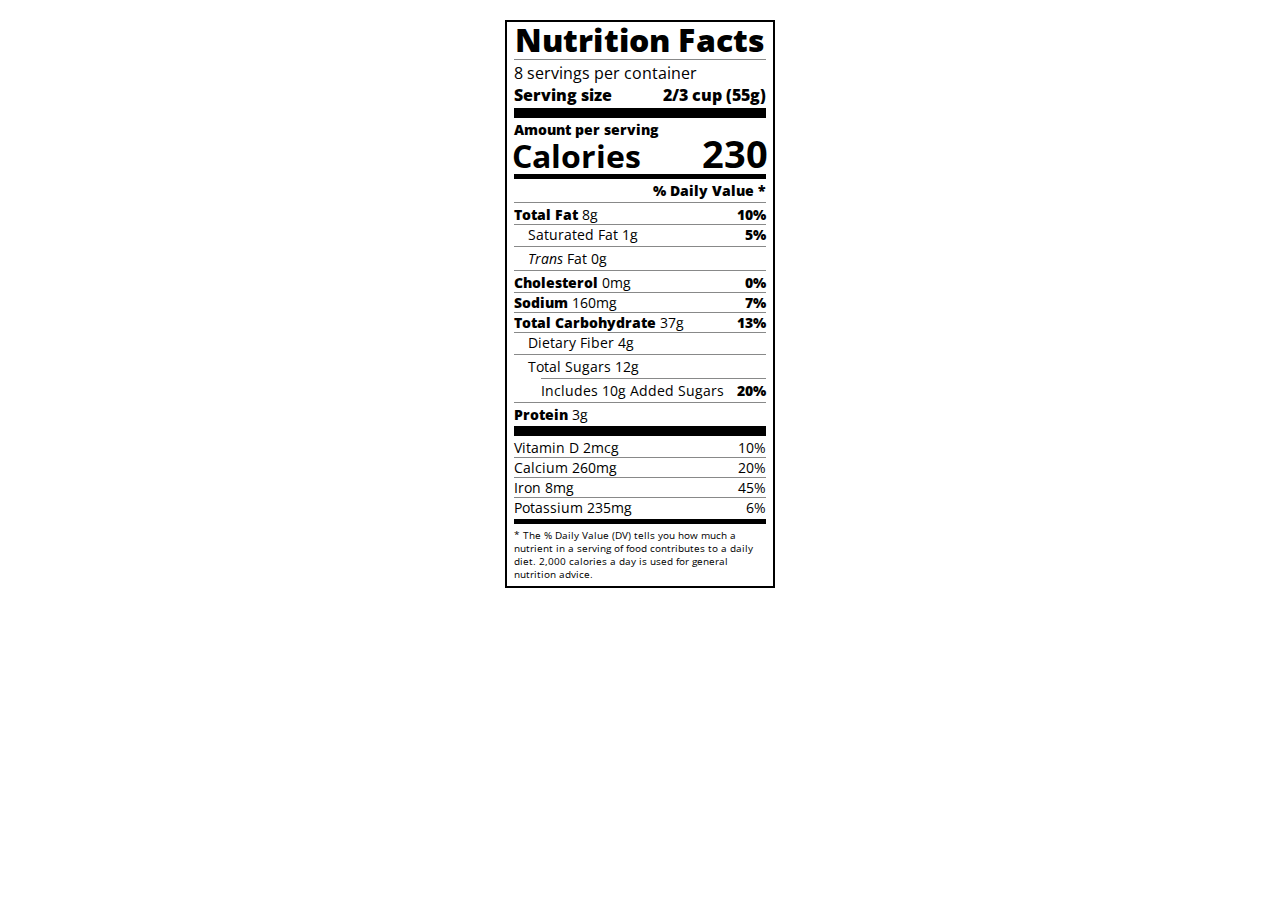
<file: NutritionLabel/index.html>
<!DOCTYPE html>
<html lang="en">
<head>
    <meta charset="UTF-8">
    <meta name="viewport" content="width=device-width, initial-scale=1.0">
    <title>NutritionLabel</title>
    <link href="https://fonts.googleapis.com/css?family=Open+Sans:400,700,800" rel="stylesheet">
  <link href="./styles.css" rel="stylesheet">
</head>
<body>
    <div class="label">
        <header>
          <h1 class="bold">Nutrition Facts</h1>
          <div class="divider"></div>
          <p>8 servings per container</p>
          <p class="bold">Serving size <span>2/3 cup (55g)</span></p>
        </header>
        <div class="divider large"></div>
        <div class="calories-info">
          <div class="left-container">
            <h2 class="bold small-text">Amount per serving</h2>
            <p>Calories</p>
          </div>
          <span>230</span>
        </div>
        <div class="divider medium"></div>
        <div class="daily-value small-text">
          <p class="bold right no-divider">% Daily Value *</p>
          <div class="divider"></div>
          <p><span><span class="bold">Total Fat</span> 8g</span> <span class="bold">10%</span></p>
          <p class="indent no-divider">Saturated Fat 1g <span class="bold">5%</span></p>
          <div class="divider"></div>
          <p class="indent no-divider"><span><i>Trans</i> Fat 0g</span></p>
          <div class="divider"></div>
          <p><span><span class="bold">Cholesterol</span> 0mg</span> <span class="bold">0%</span></p>
          <p><span><span class="bold">Sodium</span> 160mg</span> <span class="bold">7%</span></p>
          <p><span><span class="bold">Total Carbohydrate</span> 37g</span> <span class="bold">13%</span></p>
          <p class="indent no-divider">Dietary Fiber 4g</p>
          <div class="divider"></div>
          <p class="indent no-divider">Total Sugars 12g</p>
          <div class="divider double-indent"></div>
          <p class="double-indent no-divider">Includes 10g Added Sugars <span class="bold">20%</span></p>
          <div class="divider"></div>
          <p class="no-divider"><span><span class="bold">Protein</span> 3g</span></p>
          <div class="divider large"></div>
          <p>Vitamin D 2mcg <span>10%</span></p>
          <p>Calcium 260mg <span>20%</span></p>
          <p>Iron 8mg <span>45%</span></p>
          <p class="no-divider">Potassium 235mg <span>6%</span></p>
        </div>
        <div class="divider medium"></div>
        <p class="note">* The % Daily Value (DV) tells you how much a nutrient in a serving of food contributes to a daily
          diet. 2,000 calories a day is used for general nutrition advice.</p>
      </div>
    
</body>
</html>
</file>
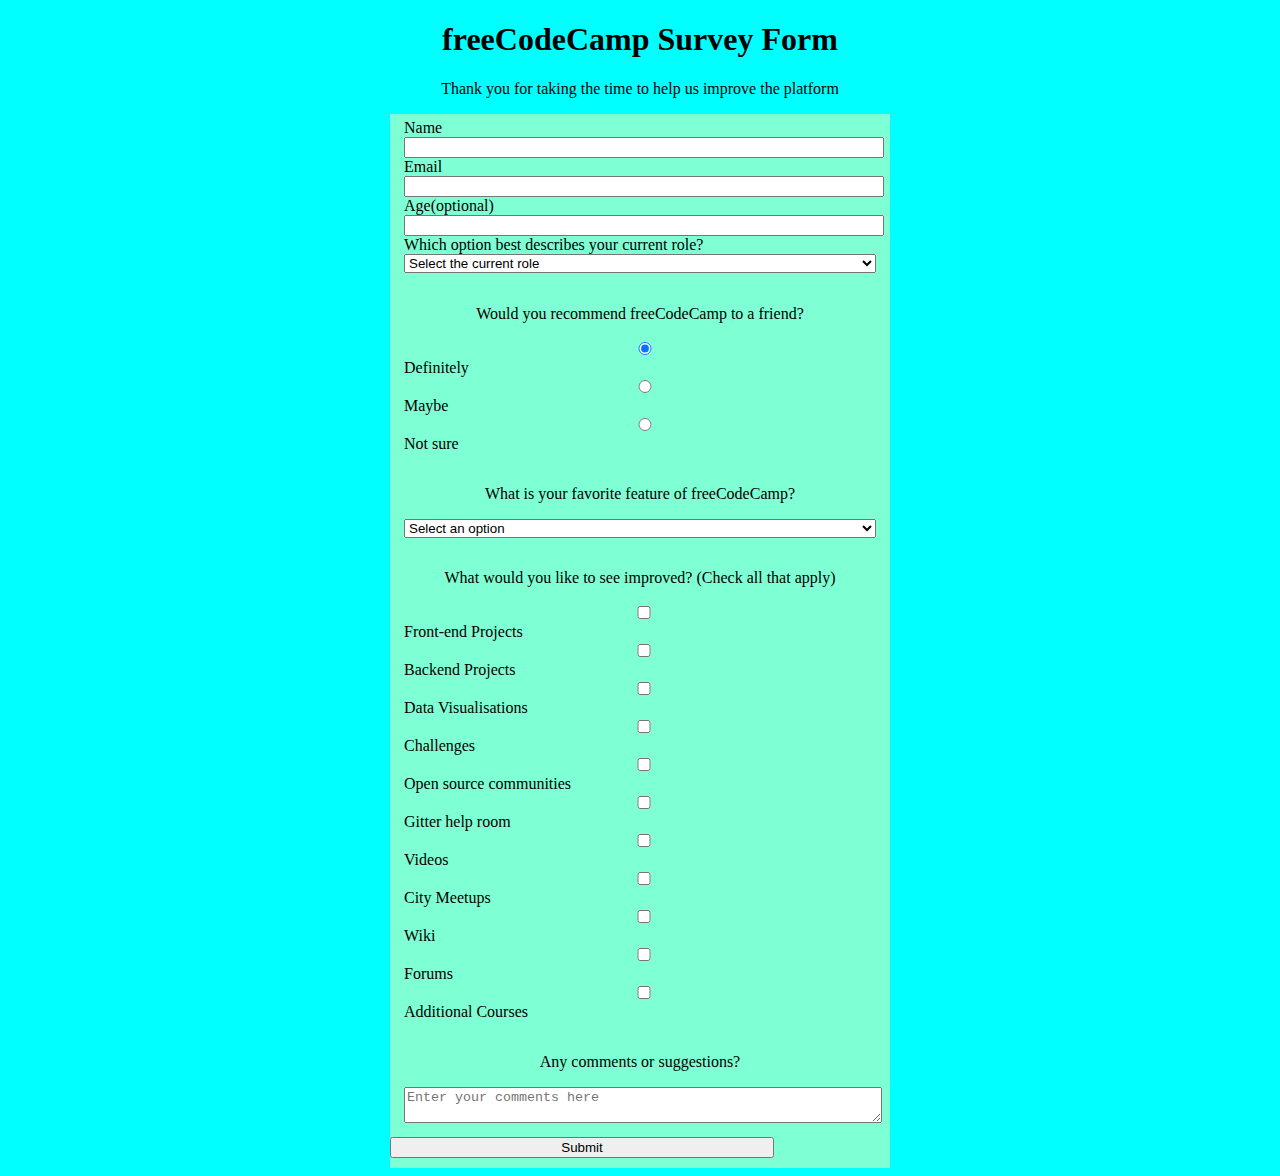
<file: Project1SurveyForm/index.html>
<!DOCTYPE html>
<html lang="en">
<head>
    <meta charset="UTF-8">
    <meta name="viewport" content="width=device-width, initial-scale=1.0">
    <link rel="stylesheet" href="styles.css">
    <title>Form</title>
</head>
<body>
    <h1>freeCodeCamp Survey Form</h1>
    <p>Thank you for taking the time to help us improve the platform</p>
   <form action="" >
    <fieldset>
        <label for="profile-name">Name <input id="profile-name" type="text" required></label>
        <label for="profile-email">Email <input id="profile-email" type="email"  required></label>
        <label for="profile-age">Age(optional) <input id="profile-age" type="number" ></label>
        <label for="">Which option best describes your current role?
            <select name="profile-job" id="profile-job">
                <option value="">Select the current role</option>
                <option value="1">Student</option>
                <option value="2">Full Time Job</option>
                <option value="3">Full Time Learner</option>
                <option value="4">Prefer not to say</option>
                <option value="5">Other</option>
            </select>       
        </label>
    </fieldset>
    <fieldset class="fieldtwo">
        <p>Would you recommend freeCodeCamp to a friend?</p>
        <label for="recmd-definitely"><input name="recmd" id="recmd-definitely" type="radio" checked>Definitely</label>
        <label for="recmd-maybe"><input name="recmd" id="recmd-maybe" type="radio">Maybe</label>
        <label for="recmd-notsure"><input name="recmd" id="recmd-notsure" type="radio">Not sure</label>
    </fieldset>
    <fieldset>
        <p>What is your favorite feature of freeCodeCamp?</p>
        <select name="fav-feature" id="fav-feature">
            <option value="">Select an option</option>
            <option value="1">Challenge</option>
            <option value="2">Projects</option>
            <option value="3">Community</option>
            <option value="4">Open source </option>
        </select>
    </fieldset>
    <fieldset>
        <p>What would you like to see improved? (Check all that apply)</p>
        <label for=""><input type="checkbox">Front-end Projects</label>
        <label for=""><input type="checkbox">Backend Projects</label>
        <label for=""><input type="checkbox">Data Visualisations</label>
        <label for=""><input type="checkbox">Challenges</label>
        <label for=""><input type="checkbox">Open source communities</label>
        <label for=""><input type="checkbox">Gitter help room</label>
        <label for=""><input type="checkbox">Videos</label>
        <label for=""><input type="checkbox">City Meetups</label>
        <label for=""><input type="checkbox">Wiki</label>
        <label for=""><input type="checkbox">Forums</label>
        <label for=""><input type="checkbox">Additional Courses</label>
    </fieldset>
    <fieldset>
        <p>Any comments or suggestions?</p>
        <textarea name="comments" id="comments" placeholder="Enter your comments here" ></textarea>
    </fieldset>
    <input type="submit">
   </form>

</body>
</html>
</file>
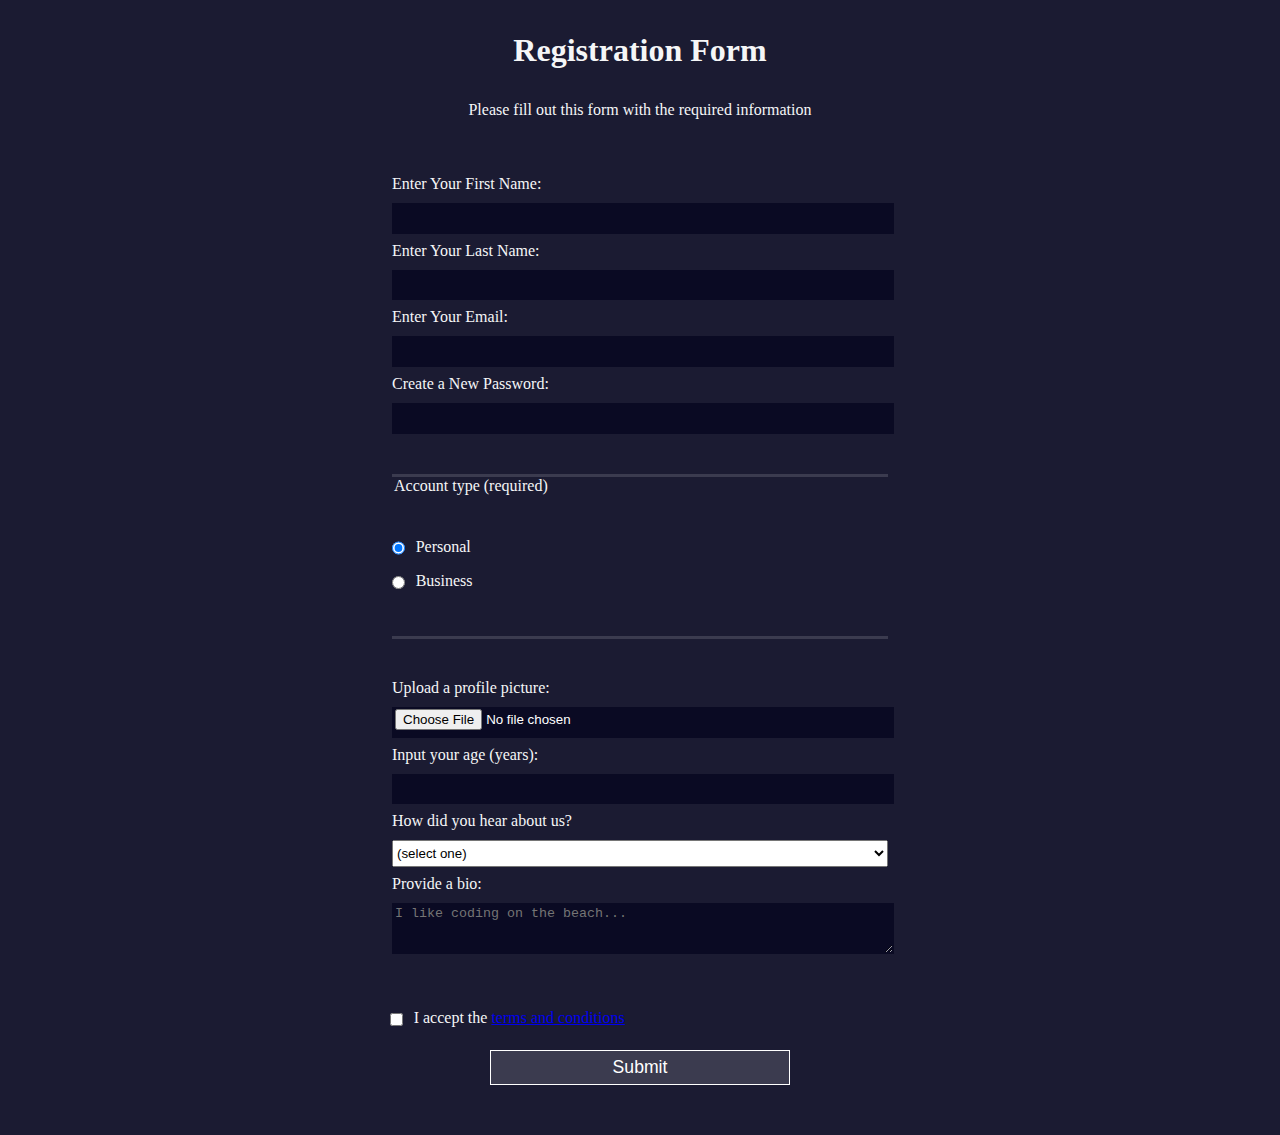
<file: RegistrationForm/index.html>
<!DOCTYPE html>
<html lang="en">
<head>
    <meta charset="UTF-8">
    <meta name="viewport" content="width=device-width, initial-scale=1.0">
    <title>Form</title>
    <link rel="stylesheet" href="styles.css">
</head>
<body>
    <h1>Registration Form</h1>
    <p>Please fill out this form with the required information</p>
    <form method="post" action='https://register-demo.freecodecamp.org'>
      <fieldset>
        <label for="first-name">Enter Your First Name: <input id="first-name" name="first-name" type="text" required /></label>
        <label for="last-name">Enter Your Last Name: <input id="last-name" name="last-name" type="text" required /></label>
        <label for="email">Enter Your Email: <input id="email" name="email" type="email" required /></label>
        <label for="new-password">Create a New Password: <input id="new-password" name="new-password" type="password" pattern="[a-z0-5]{8,}" required /></label>
      </fieldset>
      <fieldset>
        <legend>Account type (required)</legend>
        <label for="personal-account"><input id="personal-account" type="radio" name="account-type" class="inline" checked /> Personal</label>
        <label for="business-account"><input id="business-account" type="radio" name="account-type" class="inline" /> Business</label>
      </fieldset>
      <fieldset>
        <label for="profile-picture">Upload a profile picture: <input id="profile-picture" type="file" name="file" /></label>
        <label for="age">Input your age (years): <input id="age" type="number" name="age" min="13" max="120" /></label>
        <label for="referrer">How did you hear about us?
          <select id="referrer" name="referrer">
            <option value="">(select one)</option>
            <option value="1">freeCodeCamp News</option>
            <option value="2">freeCodeCamp YouTube Channel</option>
            <option value="3">freeCodeCamp Forum</option>
            <option value="4">Other</option>
          </select>
        </label>
        <label for="bio">Provide a bio:
          <textarea id="bio" name="bio" rows="3" cols="30" placeholder="I like coding on the beach..."></textarea>
        </label>
      </fieldset>
      <label for="terms-and-conditions">
        <input class="inline" id="terms-and-conditions" type="checkbox" required name="terms-and-conditions" /> I accept the <a href="https://www.freecodecamp.org/news/terms-of-service/">terms and conditions</a>
      </label>
      <input type="submit" value="Submit" />
    </form>
</body>
</html>
</file>
<file: NutritionLabel/styles.css>
* {
    box-sizing: border-box;
  }
  
  html {
    font-size: 16px;
  }
  
  body {
    font-family: 'Open Sans', sans-serif;
  }
  
  .label {
    border: 2px solid black;
    width: 270px;
    margin: 20px auto;
    padding: 0 7px;
  }
  
  header h1 {
    text-align: center;
    margin: -4px 0;
    letter-spacing: 0.15px
  }
  
  p {
    margin: 0;
    display: flex;
    justify-content: space-between;
  }
  
  .divider {
    border-bottom: 1px solid #888989;
    margin: 2px 0;
  }
  
  .bold {
    font-weight: 800;
  }
  
  .large {
    height: 10px;
  }
  
  .large, .medium {
    background-color: black;
    border: 0;
  }
  
  .medium {
    height: 5px;
  }
  
  .small-text {
    font-size: 0.85rem;
  }
  
  
  .calories-info {
    display: flex;
    justify-content: space-between;
    align-items: flex-end;
  }
  
  .calories-info h2 {
    margin: 0;
  }
  
  .left-container p {
    margin: -5px -2px;
    font-size: 2em;
    font-weight: 700;
  }
  
  .calories-info span {
    margin: -7px -2px;
    font-size: 2.4em;
    font-weight: 700;
  }
  
  .right {
    justify-content: flex-end;
  }
  
  .indent {
    margin-left: 1em;
  }
  
  .double-indent {
    margin-left: 2em;
  }
  
  .daily-value p:not(.no-divider) {
    border-bottom: 1px solid #888989;
  }
  
  .note {
    font-size: 0.6rem;
    margin: 5px 0;
  }
</file>
<file: Project1SurveyForm/styles.css>
body{
    background-color: aqua;
}
fieldset{
    border: none;
}
form{
    width: 70%;
    min-width: 300px;
    padding: 20px auto;
    
    max-width: 500px;
    margin: 0 auto;
    background-color: aquamarine;
}
label{
    display: block;
}
input,select,textarea{
    width: 100%;
}
h1,p{
    text-align: center;
}


input[type="submit"]{
    width: 30vw;
    margin-bottom: 10px;
}
</file>
<file: RegistrationForm/styles.css>
body {
    width: 100%;
    height: 100vh;
    margin: 0;
    background-color: #1b1b32;
    color: #f5f6f7;
    font-family: Tahoma;
    font-size: 16px;
  }
  
  h1, p {
    margin: 1em auto;
    text-align: center;
  }
  
  form {
    width: 60vw;
    max-width: 500px;
    min-width: 300px;
    margin: 0 auto;
    padding-bottom: 2em;
  }
  
  fieldset {
    border: none;
    padding: 2rem 0;
    border-bottom: 3px solid #3b3b4f;
  }
  
  fieldset:last-of-type {
    border-bottom: none;
  }
  
  label {
    display: block;
    margin: 0.5rem 0;
  }
  
  input,
  textarea,
  select {
    margin: 10px 0 0 0;
    width: 100%;
    min-height: 2em;
  }
  
  input, textarea {
    background-color: #0a0a23;
    border: 1px solid #0a0a23;
    color: #ffffff;
  }
  
  .inline {
    width: unset;
    margin: 0 0.5em 0 0;
    vertical-align: middle;
  }
  
  input[type="submit"] {
    display: block;
    width: 60%;
    margin: 1em auto;
    height: 2em;
    font-size: 1.1rem;
    background-color: #3b3b4f;
    border-color: white;
    min-width: 300px;
  }
  
  input[type="file"] {
    padding: 1px 2px;
  }
  
  .inline{
    display: inline; 
  }
</file>
